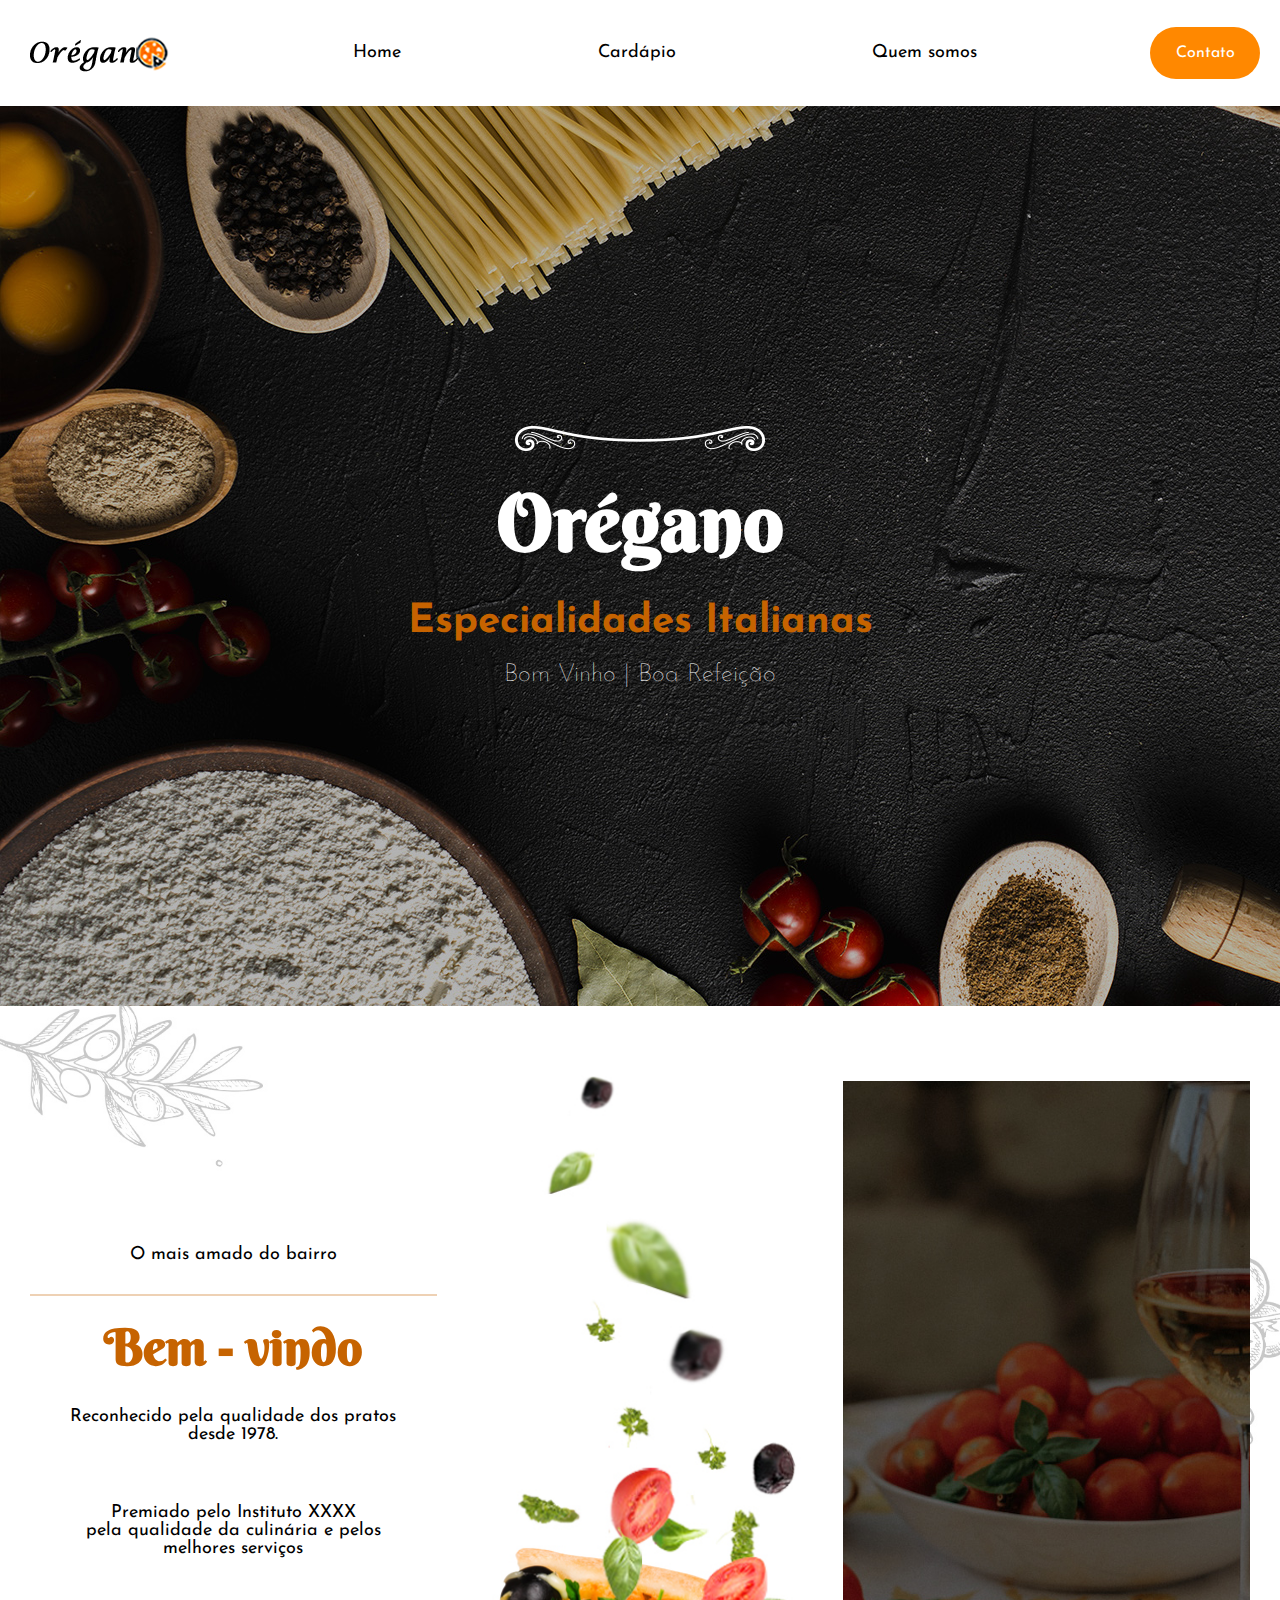
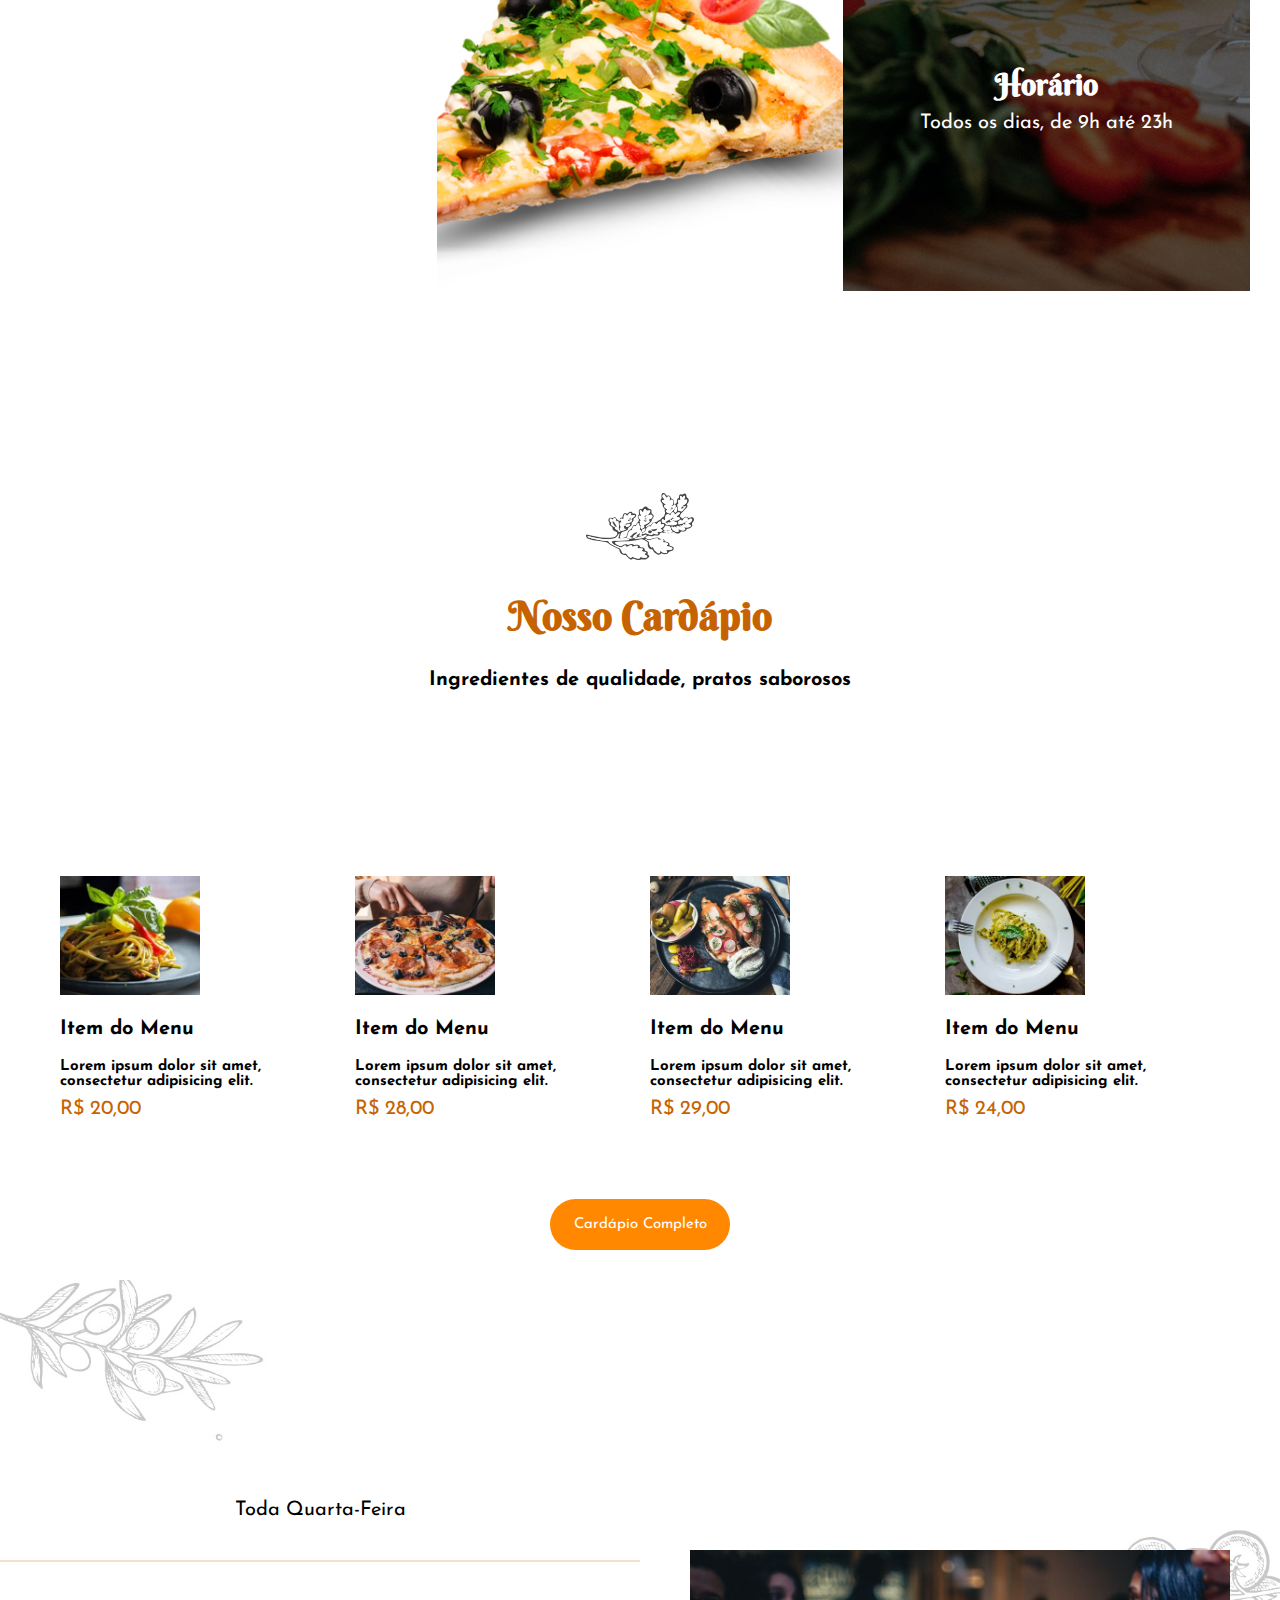
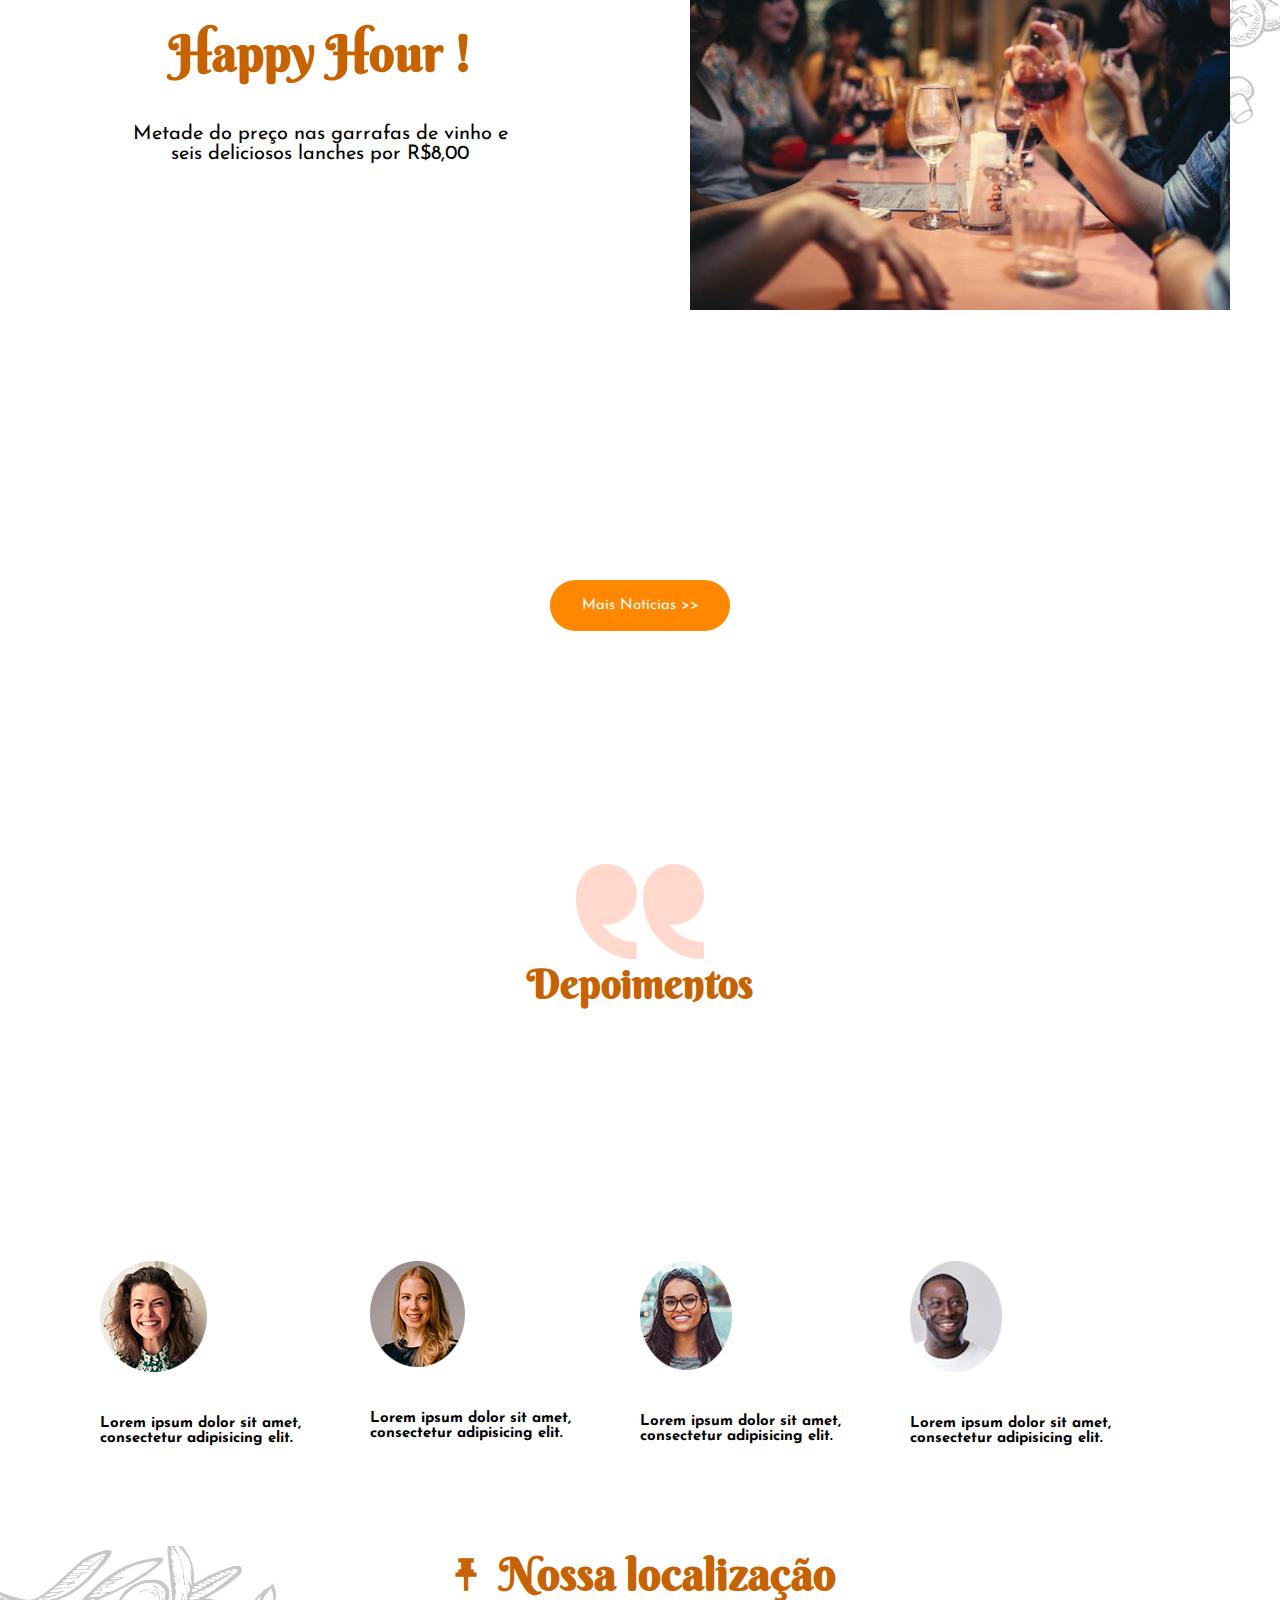
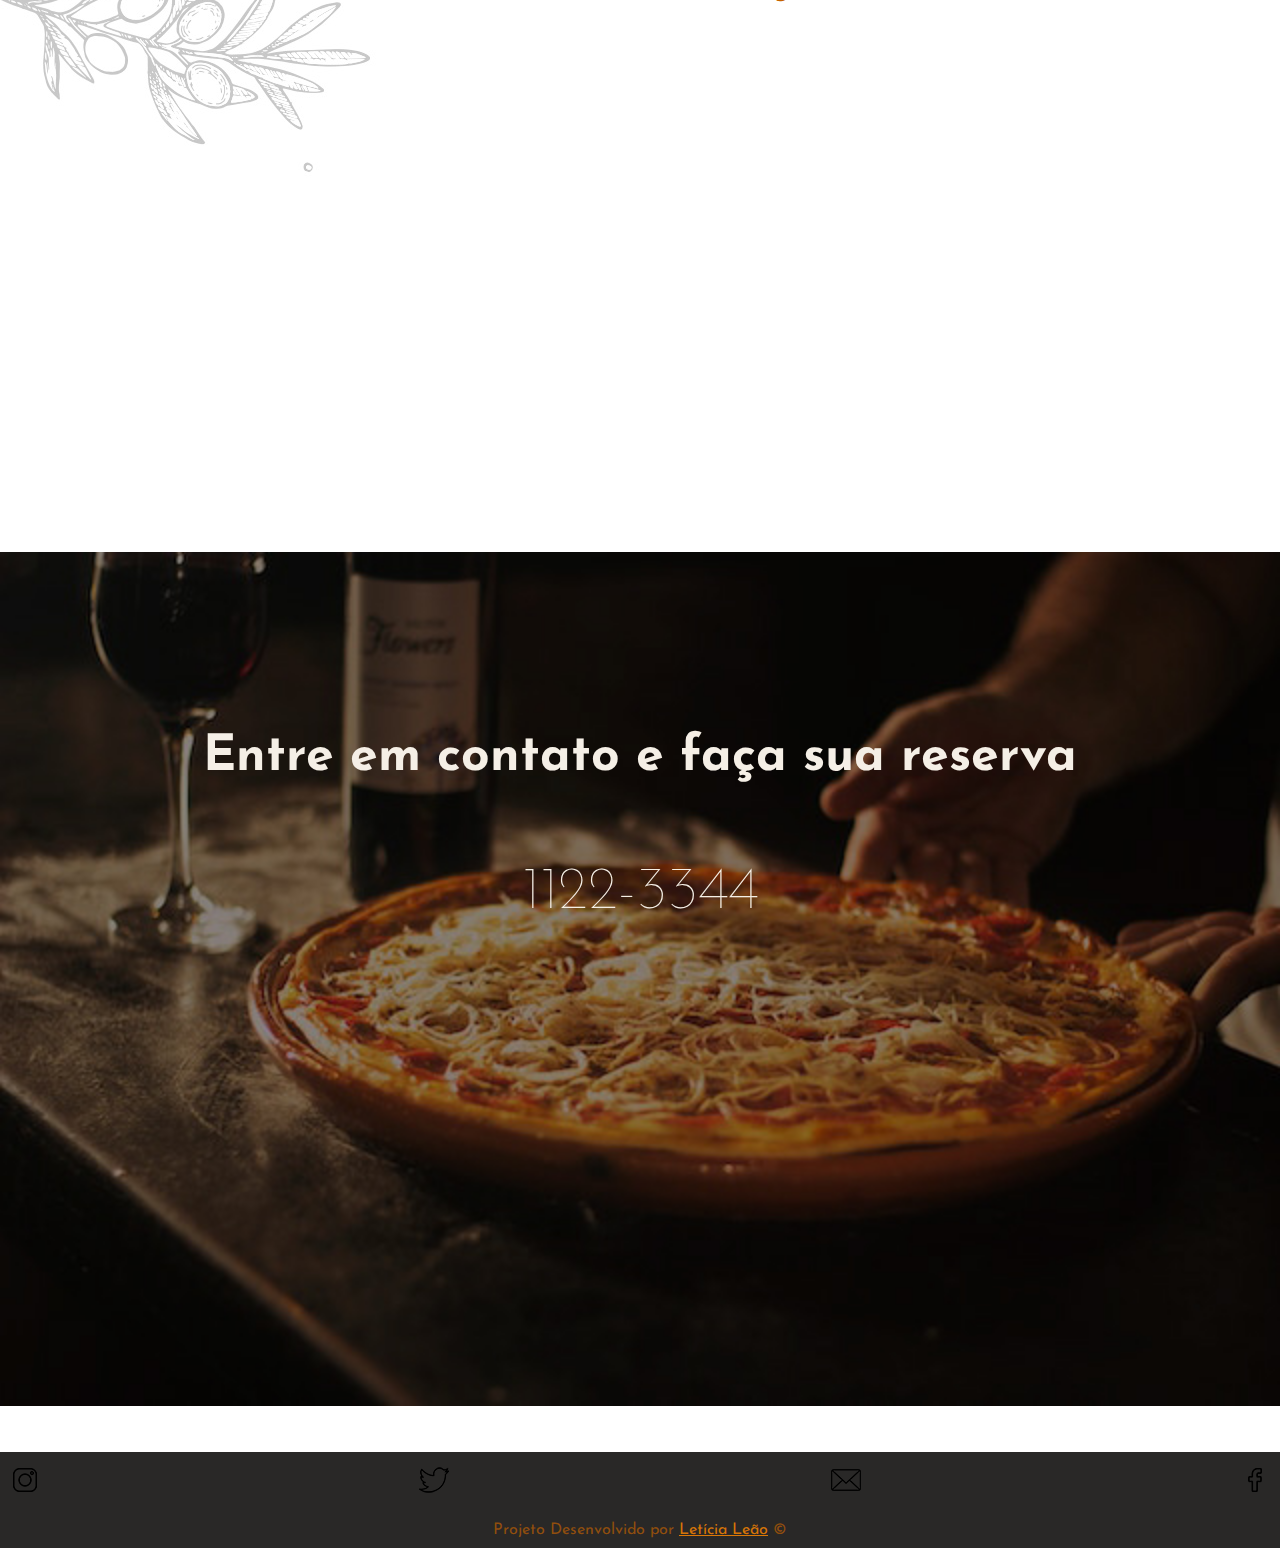
<file: index.html>
<!DOCTYPE html>
<html lang="pt-br">
<head>
    <meta charset="UTF-8">
    <meta name="viewport" content="width=device-width, initial-scale=1.0">
    <link rel="stylesheet" href="./style.css">
    <title>Orégano | Restaurante Italiano</title>
</head>
<body>
    <header class="header">
            <img class="logo" src="./src/img/oregano-logo-pequeno.png" alt="logo do site Fresco">
            <a class="menu-item" target="_blank" rel="noopener noreferrer" href="./index.html">Home</a>
            <a class="menu-item" target="_blank" rel="noopener noreferrer" href="./cardapio.html">Cardápio</a>
            <a class="menu-item" target="_blank" rel="noopener noreferrer" href="./quemSomos.html">Quem somos</a>
            <button class="button"><a target="_blank" rel="noopener noreferrer" href="./contato.html">Contato</a></button>
    </header>
    <section class="background-oregano">
        <img src="./src/img/imagem-titulo.png" alt="imagem de um detalhe em branco para o título do texto">
        <h1>Orégano</h1>
        <h2>Especialidades Italianas</h2>
        <h3>Bom Vinho | Boa Refeição</h3>
    </section>
    <section class="background-sheets">
        <div class="text-welcome">
            <p>O mais amado do bairro</p>
            <h1>Bem - vindo <br></h1>
            <p>Reconhecido pela qualidade dos pratos <br> desde 1978.</p>
            <p>Premiado pelo Instituto XXXX <br>pela qualidade da culinária e pelos <br> melhores serviços </p>
        </div>
        <div class="img"></div>
        <div class="schedule-text">
            <h1>Horário</h1>
            <p>Todos os dias, de 9h até 23h</p>
        </div>
    </section>
    <section class="container-text-menu">  
            <img class="img-text-menu" src="./src/img/folha-fundo-01.png" alt="imagem de uma folha branca">
            <h1>Nosso Cardápio</h1>
            <h2>Ingredientes de qualidade, pratos saborosos</h2>
    </section>
    <section class="menu">
        <div class="Item1">
            <img class="img1" src="./src/img/prato1.jpg" alt="imagem prato menu com macarrão">
            <h2>Item do Menu</h2>
            <h3>Lorem ipsum dolor sit amet, consectetur adipisicing elit.</h3>
            <div class="value">R$ 20,00</div>
        </div>
        <div class="Item2">
            <img class="img2" src="./src/img/prato2.jpg" alt="imagem prato menu, pizza">
            <h2>Item do Menu</h2>
            <h3>Lorem ipsum dolor sit amet, consectetur adipisicing elit.</h3>
            <div class="value">R$ 28,00</div>
        </div>
        <div class="Item3">
            <img class="img3" src="./src/img/prato3.jpg" alt="imagem prato menu ">
            <h2>Item do Menu</h2>
            <h3>Lorem ipsum dolor sit amet, consectetur adipisicing elit.</h3>
            <div class="value">R$ 29,00</div>
        </div>
        <div class="Item4">
            <img class="img4" src="./src/img/prato4.jpg"alt="imagem prato menu com macarrão">
            <h2>Item do Menu</h2>
            <h3>Lorem ipsum dolor sit amet, consectetur adipisicing elit.</h3>
            <div class="value">R$ 24,00</div>
        </div>
    </section>
    <section class="button-menu-completo">
      <button class="button-menu"><a target="_blank" rel="noopener noreferrer" href="./cardapio.html">Cardápio Completo</a></button>
    </section>
    <section class="container-happyHour">
        <div class="happy-hour">
            <p>Toda Quarta-Feira</p>
            <h1>Happy Hour ! <br></h1>
            <p>Metade do preço nas garrafas de vinho e <br> seis deliciosos lanches por R$8,00 <br></p>
        </div>
        <div class="img-happyHour"></div>
    </section>
    <section class="button-happyHour">
        <button class="button-happyHourText">Mais Notícias >> </button>
    </section>
    <section class="container-text-statements">  
        <img class="img-text-statements" src="./src/img/aspas.png" alt="imagem de aspas">
        <h1>Depoimentos</h1>
    </section>
    <section class="statements">
        <div>
            <img class="photo1" src="./src/img/foto1.png" alt="foto de uma mulher" >
            <h3>Lorem ipsum dolor sit amet, consectetur adipisicing elit.</h3>
        </div>
        <div>
            <img class="photo2" src="./src/img/foto2.png" alt="foto de uma mulher">
            <h3>Lorem ipsum dolor sit amet, consectetur adipisicing elit.</h3>
        </div>
        <div>
            <img class="photo3" src="./src/img/foto3.png" alt="foto de uma mulher" >
            <h3>Lorem ipsum dolor sit amet, consectetur adipisicing elit.</h3>
        </div>
        <div>
            <img class="photo4" src="./src/img/foto4.png" alt="foto de um homem">
            <h3>Lorem ipsum dolor sit amet, consectetur adipisicing elit.</h3>
        </div>
    </section>
    </section>
    <section class="location">
            <div class="text-maps">
               <h2>🖈 Nossa localização </h2>
            <div class="maps">
                <iframe src="https://www.google.com/maps/embed?pb=!1m18!1m12!1m3!1d240097.00529393676!2d-44.104136286466996!3d-19.90266148348103!2m3!1f0!2f0!3f0!3m2!1i1024!2i768!4f13.1!3m3!1m2!1s0xa690cacacf2c33%3A0x5b35795e3ad23997!2sBelo%20Horizonte%2C%20MG!5e0!3m2!1spt-BR!2sbr!4v1675211181791!5m2!1spt-BR!2sbr" width="600" height="450" style="border:0;" allowfullscreen="" loading="lazy" referrerpolicy="no-referrer-when-downgrade"></iframe>         
            </div>
    </section>
    <section class="banner">
        <h2>Entre em contato e faça sua reserva</h2>
        <h3>1122-3344</h3>
    </section>
    <section class="social-media">
        <a class="icon" target="_blank" rel="noopener noreferrer"  href=""><img src="./src/img/instagram.png" alt="logo instagram"></a>
        <a class="icon" target="_blank" rel="noopener noreferrer"  href=""><img src="./src/img/twitter.png" alt="logo twitter" ></a>
        <a class="icon" target="_blank" rel="noopener noreferrer"  href=""><img src="./src/img/o-email.png" alt="logo email"></a>
        <a class="icon" target="_blank" rel="noopener noreferrer"  href=""><img src="./src/img/facebook.png" alt="logo facebook"></a>
    </section>
    <footer> Projeto Desenvolvido por <a target="_blank" rel="noopener noreferrer" href="https://www.linkedin.com/in/leticialeaodev/">Letícia Leão</a> ©</footer>
</body>
</html>
</file>
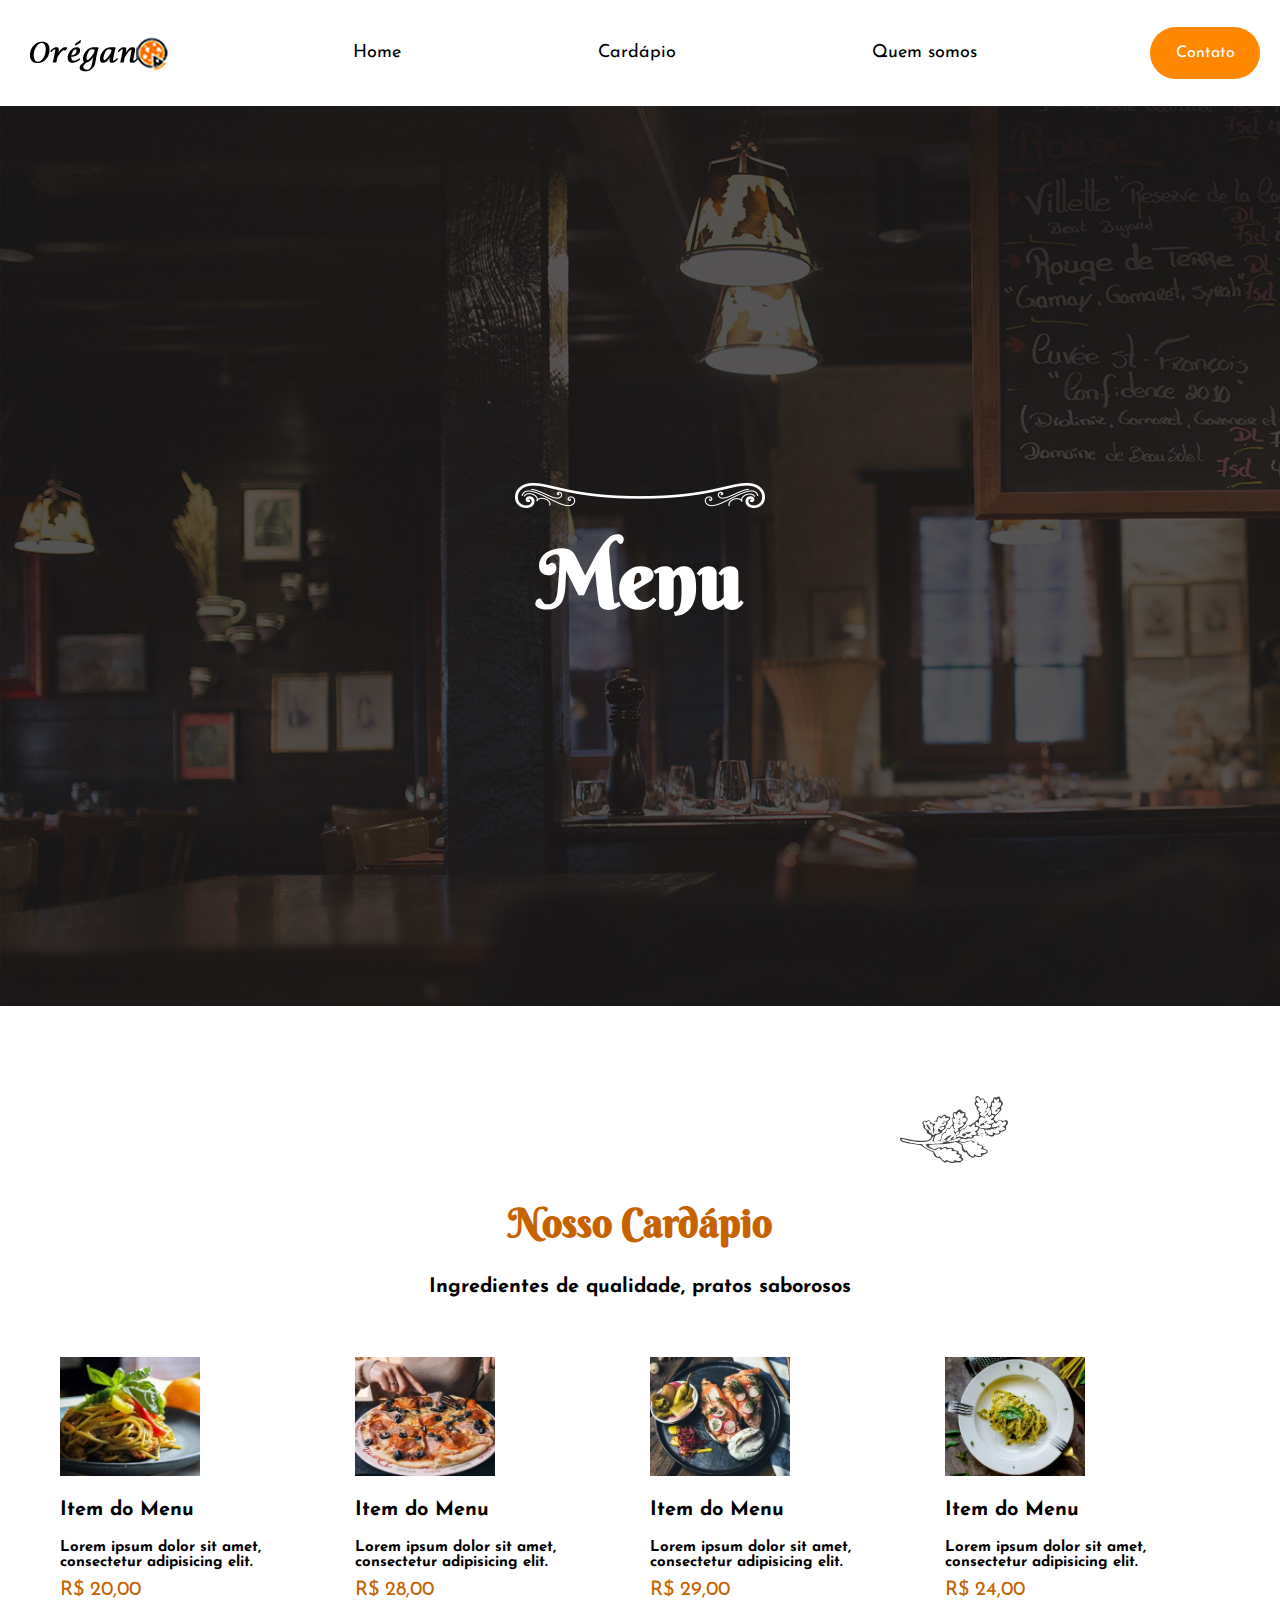
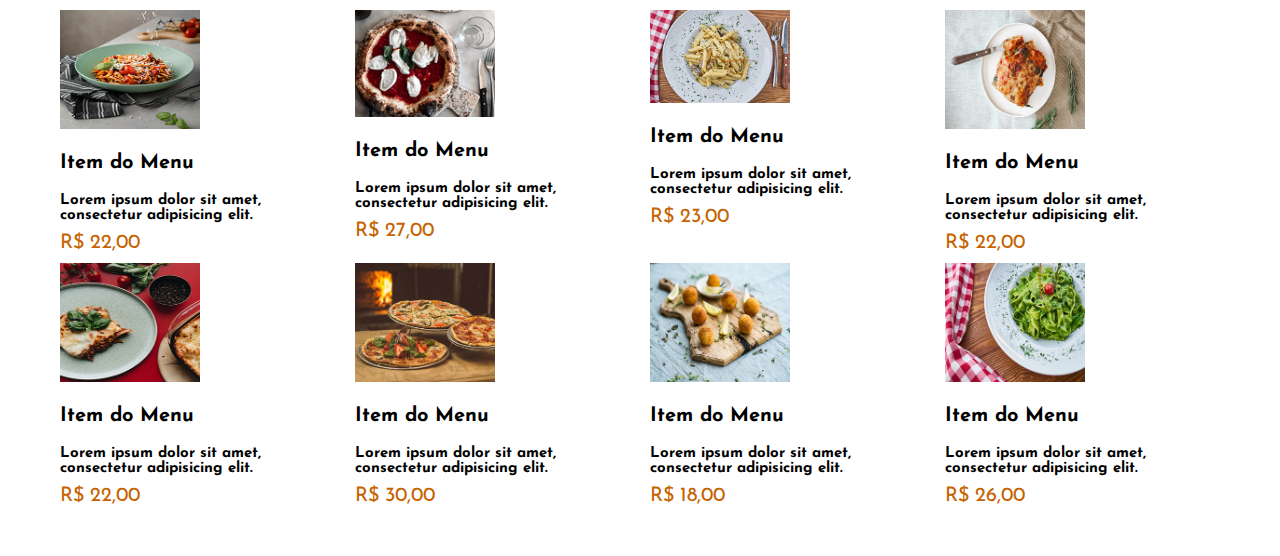
<file: cardapio.html>
<!DOCTYPE html>
<html lang="pt-br">
<head>
    <meta charset="UTF-8">
    <meta name="viewport" content="width=device-width, initial-scale=1.0">
    <link rel="stylesheet" href="./src/cardapio/style.css">
    <title>Cardápio</title>
</head>
<body>
    <header class="header">
        <img class="logo" src="./src/img/oregano-logo-pequeno.png" alt="logo do site Fresco"> 
        <a class="menu-iten" href="./index.html">Home</a>
        <a class="menu-iten" href="./cardapio.html">Cardápio</a>
        <a class="menu-iten" href="./quemSomos.html">Quem somos</a>
        <button class="button"><a href="./contato.html">Contato</a></button>
    </header>
    <section class="background">
        <img src="./src/img/imagem-titulo.png" alt="imagem de um detalhe em branco para o título do texto">
        <h1>Menu</h1>
    </section>

    <section class="container-text-menu">  
        <img class="img-text" src="./src/img/folha-fundo-01.png" alt="imagem de uma folha branca">
        <h1>Nosso Cardápio</h1>
        <h2>Ingredientes de qualidade, pratos saborosos</h2>
</section>
<section class="menu">
    <div class="Iten1">
        <img class="img1" src="./src/img/prato1.jpg" alt="imagem prato menu com macarrão">
        <h2>Item do Menu</h2>
        <h3>Lorem ipsum dolor sit amet,<br> consectetur adipisicing elit.</h3>
        <div class="value">R$ 20,00</div>
    </div>
    <div class="Iten2">
        <img class="img2" src="./src/img/prato2.jpg" alt="imagem prato menu, pizza">
        <h2>Item do Menu</h2>
        <h3>Lorem ipsum dolor sit amet,<br> consectetur adipisicing elit.</h3>
        <div class="value">R$ 28,00</div>
    </div>
    <div class="Iten3">
        <img class="img3" src="./src/img/prato3.jpg" alt="imagem prato menu ">
        <h2>Item do Menu</h2>
        <h3>Lorem ipsum dolor sit amet,<br> consectetur adipisicing elit.</h3>
        <div class="value">R$ 29,00</div>
    </div>
    <div class="Iten4">
        <img class="img4" src="./src/img/prato4.jpg"alt="imagem prato menu com macarrão">
        <h2>Item do Menu</h2>
        <h3>Lorem ipsum dolor sit amet,<br> consectetur adipisicing elit.</h3>
        <div class="value">R$ 24,00</div>
    </div>
    <div class="Iten5">
        <img class="img5" src="./src/img/prato5.jpg" alt="imagem prato menu com macarrão">
        <h2>Item do Menu</h2>
        <h3>Lorem ipsum dolor sit amet,<br> consectetur adipisicing elit.</h3>
        <div class="value">R$ 22,00</div>
    </div>
    <div class="Iten6">
        <img class="img6" src="./src/img/prato6.jpg" alt="imagem prato menu, pizza">
        <h2>Item do Menu</h2>
        <h3>Lorem ipsum dolor sit amet,<br> consectetur adipisicing elit.</h3>
        <div class="value">R$ 27,00</div>
    </div>
    <div class="Iten7">
        <img class="img7" src="./src/img/prato7.jpg" alt="imagem prato menu ">
        <h2>Item do Menu</h2>
        <h3>Lorem ipsum dolor sit amet,<br> consectetur adipisicing elit.</h3>
        <div class="value">R$ 23,00</div>
    </div>
    <div class="Iten8">
        <img class="img8" src="./src/img/prato8.jpg"alt="imagem prato menu com macarrão">
        <h2>Item do Menu</h2>
        <h3>Lorem ipsum dolor sit amet,<br> consectetur adipisicing elit.</h3>
        <div class="value">R$ 22,00</div>
    </div>
    <div class="Iten9">
        <img class="img9" src="./src/img/prato9.jpg" alt="imagem prato menu com macarrão">
        <h2>Item do Menu</h2>
        <h3>Lorem ipsum dolor sit amet,<br> consectetur adipisicing elit.</h3>
        <div class="value">R$ 22,00</div>
    </div>
    <div class="Iten10">
        <img class="img10" src="./src/img/prato10.jpg" alt="imagem prato menu, pizza">
        <h2>Item do Menu</h2>
        <h3>Lorem ipsum dolor sit amet,<br> consectetur adipisicing elit.</h3>
        <div class="value">R$ 30,00</div>
    </div>
    <div class="Iten11">
        <img class="img11" src="./src/img/prato11.jpg" alt="imagem prato menu ">
        <h2>Item do Menu</h2>
        <h3>Lorem ipsum dolor sit amet,<br> consectetur adipisicing elit.</h3>
        <div class="value">R$ 18,00</div>
    </div>
    <div class="Iten12">
        <img class="img12" src="./src/img/prato12.jpg"alt="imagem prato menu com macarrão">
        <h2>Item do Menu</h2>
        <h3>Lorem ipsum dolor sit amet,<br> consectetur adipisicing elit.</h3>
        <div class="value">R$ 26,00</div>
    </div>
</body>
</html>
</file>
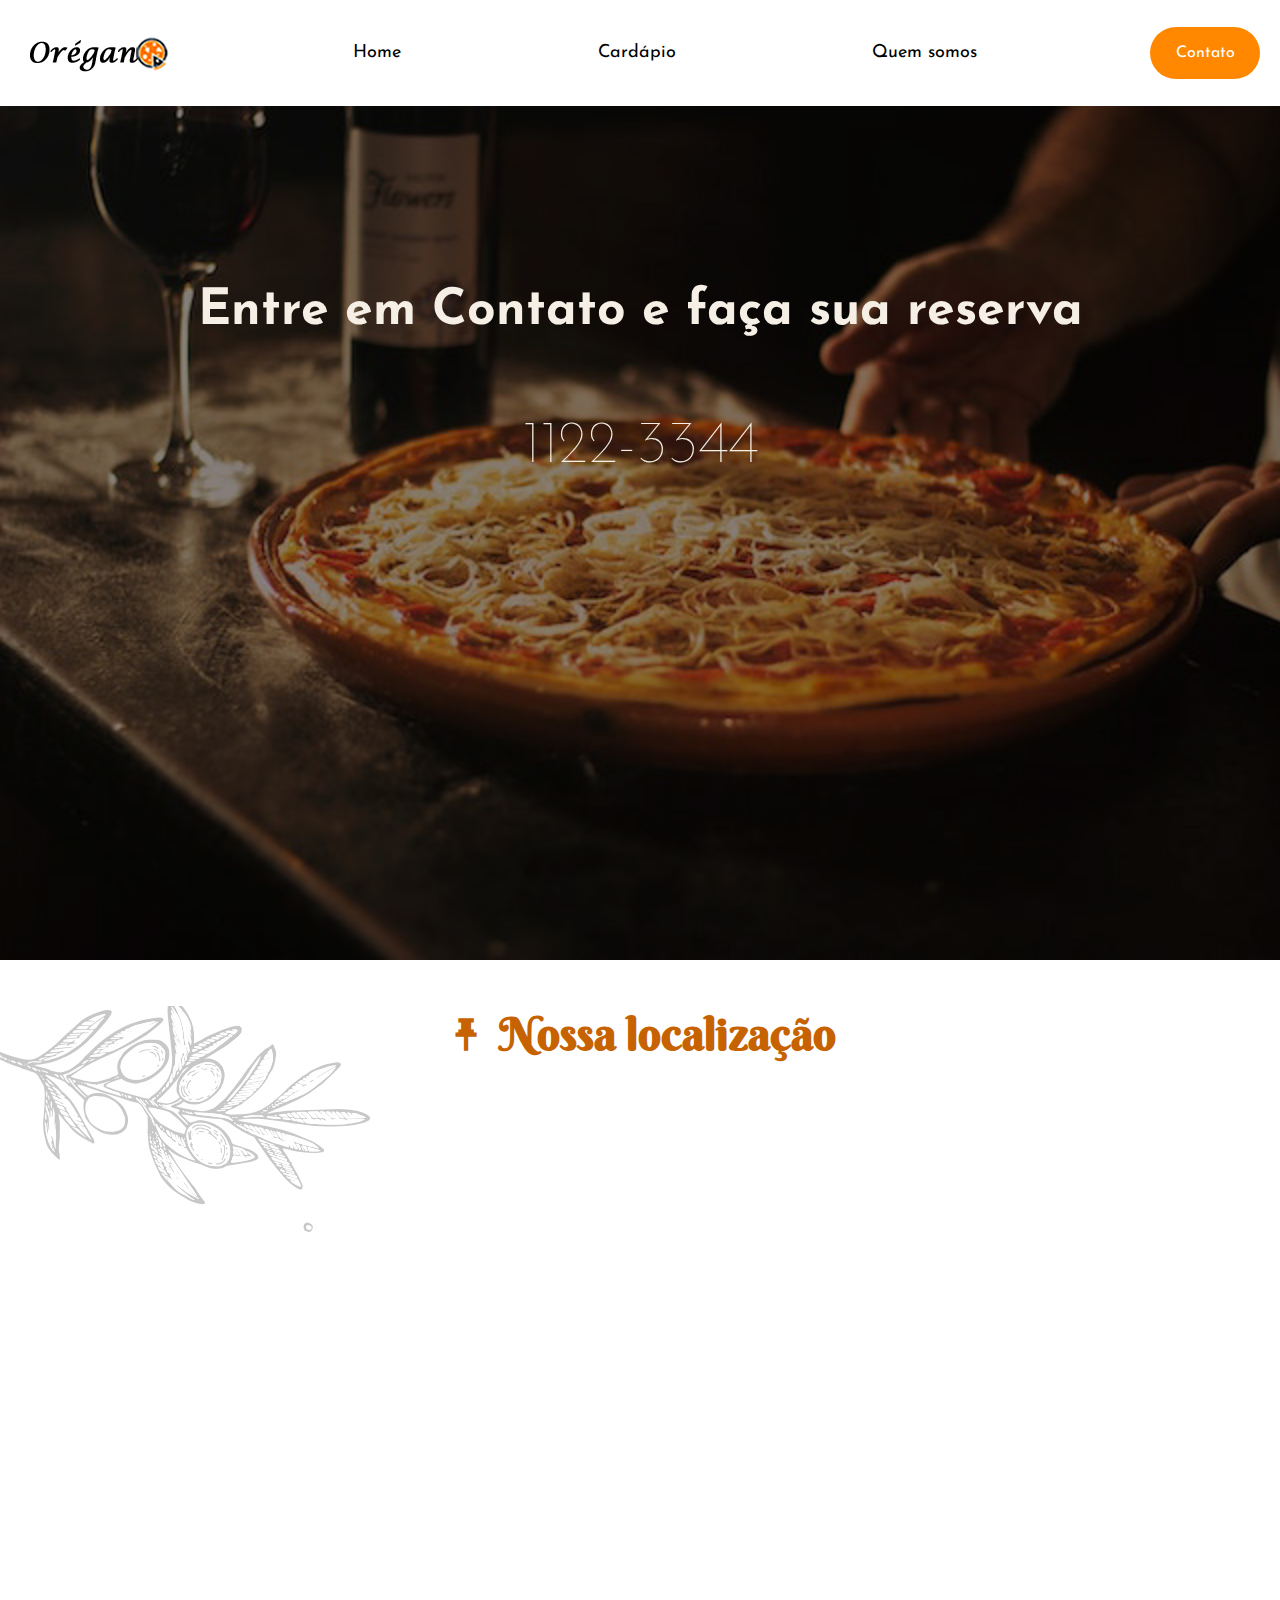
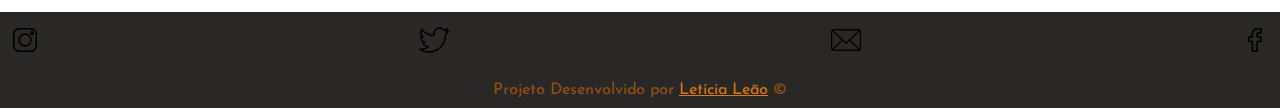
<file: contato.html>
<!DOCTYPE html>
<html lang="pt-br">
<head>
    <meta charset="UTF-8">
    <link rel="stylesheet" href="./src/contato/style.css">
    <title>Contato</title>
</head>
<body>
    <header class="header">
        <img class="logo" src="./src/img/oregano-logo-pequeno.png" alt="logo do site Fresco">
        <a class="menu-iten" href="./index.html">Home</a>
        <a class="menu-iten" href="./cardapio.html">Cardápio</a>
        <a class="menu-iten" href="./quemSomos.html">Quem somos</a>
        <button class="button"><a href="./contato.html">Contato</a></button>
    </header>
    <section class="banner">
        <h2>Entre em Contato e faça sua reserva</h2>
        <h3>1122-3344</h3>
    </section>
    <section class="location">
        <div class="text-maps">
           <h2>🖈 Nossa localização </h2>
        <div class="maps">
            <iframe src="https://www.google.com/maps/embed?pb=!1m18!1m12!1m3!1d240097.00529393676!2d-44.104136286466996!3d-19.90266148348103!2m3!1f0!2f0!3f0!3m2!1i1024!2i768!4f13.1!3m3!1m2!1s0xa690cacacf2c33%3A0x5b35795e3ad23997!2sBelo%20Horizonte%2C%20MG!5e0!3m2!1spt-BR!2sbr!4v1675211181791!5m2!1spt-BR!2sbr" width="600" height="450" style="border:0;" allowfullscreen="" loading="lazy" referrerpolicy="no-referrer-when-downgrade"></iframe>         
        </div>
    </section>
    <section class="social-media">
        <a class="icon" target="_blank" rel="noopener noreferrer"  href=""><img src="./src/img/instagram.png" alt="logo instagram"></a>
        <a class="icon" target="_blank" rel="noopener noreferrer"  href=""><img src="./src/img/twitter.png" alt="logo twitter" ></a>
        <a class="icon" target="_blank" rel="noopener noreferrer"  href=""><img src="./src/img/o-email.png" alt="logo email"></a>
        <a class="icon" target="_blank" rel="noopener noreferrer"  href=""><img src="./src/img/facebook.png" alt="logo facebook"></a>
    </section>
    <footer> Projeto Desenvolvido por <a target="_blank" rel="noopener noreferrer" href="https://www.linkedin.com/in/let%C3%ADcia-le%C3%A3o-47b183212/">Letícia Leão</a> ©</footer>
    </body>
</html>
</file>
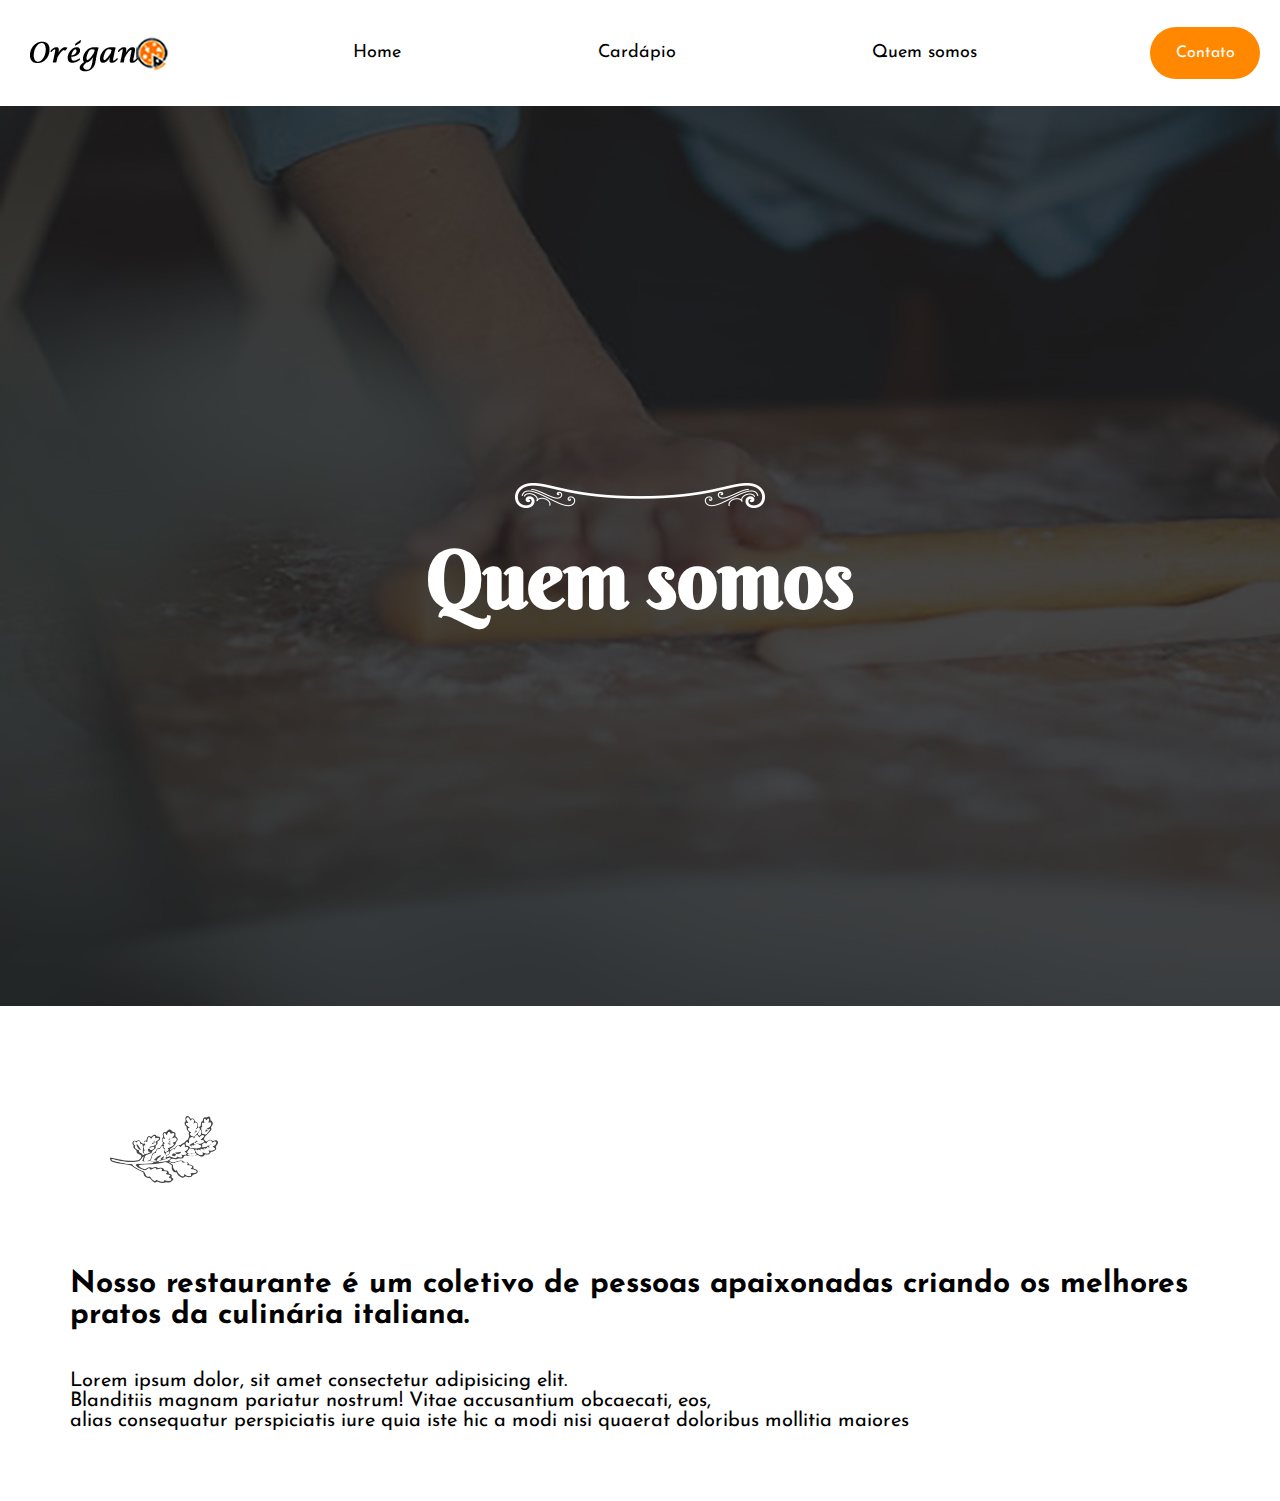
<file: quemSomos.html>
<!DOCTYPE html>
<html lang="pt-br">
<head>
    <meta charset="UTF-8">
    <meta name="viewport" content="width=device-width, initial-scale=1.0">
    <link rel="stylesheet" href="./src/quemSomos/style.css">
    <title>Quem somos</title>
</head>
<body>
    <header class="header">
        <img class="logo" src="./src/img/oregano-logo-pequeno.png" alt="logo do site Fresco">
        <a class="menu-iten" href="./index.html">Home</a>
        <a class="menu-iten" href="./cardapio.html">Cardápio</a>
        <a class="menu-iten" href="./quemSomos.html">Quem somos</a>
        <button class="button"><a href="./contato.html">Contato</a></button>
    </header>
    <section class="background">
        <img src="./src/img/imagem-titulo.png" alt="imagem de um detalhe em branco para o título do texto">
        <h1>Quem somos</h1>
    </section>
    <section class="quem-somos">  
        <img class="img-quemSomos" src="./src/img/folha-fundo-01.png" alt="imagem de um galho">
        <div class="text-quemSomos">
            <h2>Nosso restaurante é um coletivo de pessoas apaixonadas criando os melhores pratos da culinária italiana. </h2>
            <p>Lorem ipsum dolor, sit amet consectetur adipisicing elit. <br>
                Blanditiis magnam pariatur nostrum! Vitae accusantium obcaecati, eos,<br>
                alias consequatur perspiciatis iure quia iste hic a modi nisi quaerat doloribus mollitia maiores</p>
        </div>
     </section>

</body>
</html>
</file>
<file: style.css>
@import url('https://fonts.googleapis.com/css2?family=Josefin+Sans&family=Russo+One&family=Sarala&family=VT323&display=swap');
@import url('https://fonts.googleapis.com/css2?family=Berkshire+Swash&family=Josefin+Sans&family=Roboto:wght@400;900&family=Russo+One&family=Sarala&family=VT323&display=swap');


* {
    box-sizing: border-box;
    padding: 0;
    margin: 0;
    text-decoration: none;
}

.header{
    align-items:center ;
    display: flex;
    flex-direction:row ;
    font-family: 'Josefin Sans', sans-serif;
    font-size: 18px;
    justify-content: space-between;
    padding: 20px;
}

.menu-item{
    color: black;
    padding: 24px;
}

.menu-item:hover{
    color: #FF8800;
    transition: 0.5s; 
}

a{
    text-decoration: none;
    color: white;
}

.button{
    background-color: #FF8800 ;
    border: none;
    border-radius: 50px;
    color: rgb(255, 255, 255);
    cursor: pointer;
    font-family: 'Josefin Sans', sans-serif;
    font-size: 16px;
    padding: 12px;
    padding: 18px;
    width: 110px;
}

.button:hover{
    background-color: #C66300;
    color: rgb(255, 255, 255);
    transition: 1s;
}

.background-oregano{
    align-items: center;
    background: no-repeat url(./src/img/plano-de-fundo.jpg);
    display: flex;
    flex-direction: column;
    height: 100vh;
    justify-content: center;
    width: 100vw;
   
}

.background-oregano h1{
    color: white;
    font-family: 'Berkshire Swash', cursive;
    font-size: 80px;
    padding-top: 20px;
    text-align: center;
}

.background-oregano h2{
    color: #C66300;
    font-family: 'Josefin Sans', sans-serif;
    font-size: 40px;
    padding-top: 30px;
    text-align: center;
}

.background-oregano h3{
    color: #ffffff;
    font-family: 'Josefin Sans', sans-serif;
    font-size: 25px;
    font-weight:lighter;
    text-align: center;
    padding-top: 20px;
}

.background-sheets{
    background: no-repeat url(./src/img/folha-fundo-02.jpg);
    background-size: 100%;
    display: grid;
    grid-template-columns: 1fr 1fr 1fr;
    padding:30px;
    
}

.text-welcome{
    grid-column: 1 / 1;
    height: 100vh;
    padding-top: 20vh;
}

.text-welcome p{
    color: #000000;
    font-family: 'Josefin Sans', sans-serif;
    font-size: 18px;
    padding: 30px;
    text-align: center;
}

.text-welcome h1 {
    border-top: 2px solid #c663004b;
    color: #C66300;
    font-family: 'Berkshire Swash', cursive;
    font-size: 50px;
    padding-top: 20px;
    text-align: center;
}

.img{
    background: no-repeat center url(./src/img/pizza.jpg);
    background-size: 60vh;
    height: 100vh;
}

.schedule-text{
    background: no-repeat center url(./src/img/horario.jpg) ;
    background-size: 60vh;
    height: 100vh;
}

.schedule-text h1{
    color: #ffffff;
    font-family: 'Berkshire Swash', cursive;
    font-size: 30px;
    padding-top: 70vh;
    text-align: center;
}

.schedule-text p{
    color: #ffffff;
    font-size: 20px;
    font-family: 'Josefin Sans', sans-serif;
    padding: 10px;
    text-align: center;
}

.container-text-menu{
    align-items: center;
    display: flex;
    flex-direction: column;
    height: 50vh;
    justify-content: center;
    width: 100vw;
}

.container-text-menu h1{
    color: #C66300;
    font-family: 'Berkshire Swash', cursive;
    font-size: 40px;
    padding-top: 30px;
    text-align: center;
}

.container-text-menu h2{
    color: #000000;
    font-family: 'Josefin Sans', sans-serif;
    font-size: 20px;
    padding-top: 30px;
    text-align: center;
}

.menu{
    display: flex;
    flex-direction: row;
    font-family: 'Josefin Sans', sans-serif;
    padding: 50px;
}

.img1, .img2, .img3, .img4{
    padding: 10px;
    width: 10em;
}

.menu h2{
    font-size: 20px;
    padding: 10px;
}

.menu h3{
    font-size: 15px;
    padding: 10px;
}

.value {
    color:#C66300;
    font-size: 20px;
    padding-left: 10px;
}

.button-menu-completo {
    display: flex;
    justify-content: center;
    padding: 30px;
}

.button-menu{
    background-color: #FF8800 ;
    border: none;
    border-radius: 50px;
    color: white;
    cursor: pointer;
    font-size: 15px;
    font-family: 'Josefin Sans', sans-serif;
    padding: 18px;
    width: 12em;
}

.button-menu:hover{
    background-color: #C66300;
    transition: 0.8s;
}

.container-happyHour{
    background: no-repeat url(./src/img/folha-fundo-02.jpg);
    background-size: 100%;
    display: grid;
    grid-template-columns: 1fr 1fr;
}

.happy-hour{
    height: 100vh;
    padding-top: 20vh;
}

.img-happyHour{ 
    background: no-repeat center url(./src/img/happy-hour.jpg) ;
    background-size: 60vh;
    height: 100vh;
}

.happy-hour p{
    color: #000000;
    font-family: 'Josefin Sans', sans-serif;
    font-size: 16px;
    padding: 40px;
    text-align: center;
    font-size:20px ;

}

.happy-hour h1 {
    border-top: 2px solid #c6630033;
    color: #C66300;
    font-family: 'Berkshire Swash', cursive;
    font-size: 50px;
    padding-top: 60px;
    text-align: center;
}

.button-happyHour{
    display: flex;
    justify-content: center;
    padding-block-end: 80px;
}

.button-happyHourText{
    background-color: #FF8800 ;
    border: none;
    border-radius: 50px;
    color: white;
    cursor: pointer;
    font-family: 'Josefin Sans', sans-serif;
    font-size: 15px;
    padding: 18px;
    width: 12em;
}

.button-happyHourText:hover{
    background-color: #C66300;
    transition: 0.8s;
}
 

.container-text-statements{
    align-items: center;
    display: flex;
    flex-direction: column;
    height: 50vh;
    justify-content: center;
    width: 100vw;
}

.img-text-statements{
    width: 10vw;
}

.container-text-statements h1{
    color: #C66300;
    font-family: 'Berkshire Swash', cursive;
    font-size: 40px;
    text-align: center;
}

.statements{
    display: flex;
    flex-direction: row;
    font-family: 'Josefin Sans', sans-serif;
    padding: 100px;
}

.statements h3{
    font-size: 15px;
    padding-top: 40px;
}

.location{
    background: no-repeat url(./src/img/folha-fundo-02.jpg);
}

.text-maps{
    color: #C66300;
    font-family: 'Berkshire Swash', cursive;
    font-size: 30px;
    text-align: center;
}

.maps{
   display: flex;
   justify-content: center;
   padding: 50px;
}

.banner{
    background-image: url(./src/img/plano-de-fundo2.jpg);
    background-repeat: no-repeat;
    background-size: 100vw;
    height: 100vh;
    padding: 150px;
 }

 .banner h2{
     color: #F5EFE6;
     font-family: 'Josefin Sans', sans-serif;
     font-size: 50px;
     padding-top: 30px;
     text-align: center;
 }
 
 .banner h3{
     color: #F5EFE6;
     font-family: 'Josefin Sans', sans-serif;
     font-size: 60px;
     font-weight:lighter;
     padding-top: 80px;
     text-align: center;
 }

.social-media{
    align-items:center ;
    background-color: #292827;
    display: flex;
    flex-direction:row ;
    justify-content: space-between;
    padding: 5px;    
}

.icon{
    color: black;
    padding: 8px;
}

.icon:hover{
    transform: scale(1.6);
    transition: 0.5s; 
}

footer {
    color: #c66300ab;
    background-color: #292827;
    font-family: 'Josefin Sans';
    padding: 10px;
    text-align: center;
}

footer a{
   color: #ff8800d5;
   text-decoration: underline;
}


/* Responsividade */
 
 @media screen and (max-width:768px) {

.header{
    flex-direction: column;
    font-size: 22px;
}
    
.background-sheets{
    background-size: 100vh;
    grid-template-columns: 1fr;
    width: 100vw;
}

.text-welcome p{
    font-size: 24px; 
}

.schedule-text h1{
    font-size: 45px;
}

.schedule-text p{   
    font-size: 28px;
}

.menu{
    display: grid;
    grid-template-columns: 1fr 1fr;
    height: 100vh;
    padding: 15px;
    width: 100vw;
}

.container-text-menu h2{
    font-size: 25px;
}

.menu h3{
    font-size: 18px;
}

.value {
    font-size: 22px;
}

.button-menu{
    font-size: 20px;
}

.container-happyHour{
    display: flex;
    flex-direction: column;
    height: 100vh;
    padding: 15px;
    width: 100vw;
}

.statements{
    display: grid;
    grid-template-columns: 1fr 1fr;
    padding: 40px;
}

.location{
    background-image:none;
    padding-top: 60px;
}

.banner{
    background: no-repeat url(./src/img/plano-de-fundo2.jpg);
    block-size: 100vw;
    font-family: 'Josefin Sans', sans-serif;
    display: block;
    padding: 20px;
    margin: 20px;
}

.banner h2{
    font-size: 45px;
    font-weight: lighter;
 }
 
 .banner h3{
     font-size: 60px; 
 }
  }
</file>
<file: src/cardapio/style.css>
@import url('https://fonts.googleapis.com/css2?family=Josefin+Sans&family=Russo+One&family=Sarala&family=VT323&display=swap');
@import url('https://fonts.googleapis.com/css2?family=Berkshire+Swash&family=Josefin+Sans&family=Roboto:wght@400;900&family=Russo+One&family=Sarala&family=VT323&display=swap');


* {
    box-sizing: border-box;
    padding: 0;
    margin: 0;
    text-decoration: none;
}

header{
    align-items:center ;
    display: flex;
    flex-direction:row ;
    font-size: 18px;
    font-family: 'Josefin Sans', sans-serif;
    justify-content: space-between;
    padding: 20px;
}

.menu-iten{
    color: black;
    padding: 24px;
}

.menu-iten:hover{
    color: #FF8800;
    transition: 0.5s; 
}

a{
    color: white;
    text-decoration: none;
}

.button{
    background-color: #FF8800 ;
    border: none;
    border-radius: 50px;
    color: white;
    cursor: pointer;
    font-family: 'Josefin Sans', sans-serif;
    font-size: 16px;
    padding: 12px;
    padding: 18px;
    width: 110px;
}

.button:hover{
    background-color: #C66300;
    transition: 1s;
}

.background{
    align-items: center;
    background: no-repeat url(../img/menu.jpg);
    display: flex;
    flex-direction: column;
    height: 100vh;
    justify-content: center;
    width: 100vw;
 }
 
 .img-title{
     padding-top: 40vh;
     padding-left: 90vh;
     
 }
 
 .background h1{
     color: white;
     font-size: 80px;
     font-family: 'Berkshire Swash', cursive;
     padding-top: 20px;
     text-align: center;
 }
 

.img-text{
    padding-top: 10vh;
    padding-left: 100vh;
} 

.container-text-menu h1{
    color: #C66300;
    font-size: 40px;
    font-family: 'Berkshire Swash', cursive;
    padding-top: 30px;
    text-align: center;
}

.container-text-menu h2{
    color: #000000;
    font-size: 20px;
    font-family: 'Josefin Sans', sans-serif;
    padding-top: 30px;
    text-align: center;
}

.menu{
    display: grid;
    font-family: 'Josefin Sans', sans-serif;
    grid-template-columns: 1fr 1fr 1fr 1fr;
    padding: 50px;   
}

.img1, .img2, .img3, .img4, .img5, .img6, .img7, .img8, .img9, .img10, .img11, .img12 {
    width: 10em;
    padding: 10px;
}

.menu h2{
    font-size: 20px;
    padding: 10px;
}

.menu h3{
    font-size: 15px;
    padding: 10px;
}

.value{
    color:#C66300;
    font-size: 20px;
    padding-left: 10px;
}


/* Responsividade */

@media screen and (max-width:768px) {

.header{
    flex-direction: column;
    font-size: 22px;
}
    

.menu{
    display: grid;
    grid-template-columns: 1fr ;
    height: 100vh;
    padding: 30px;
    width: 100vw;
}

.container-text-menu h2{
    font-size: 25px;
}

.menu h3{
    font-size: 18px;
}

.value {
    font-size: 22px;
}

  }
</file>
<file: src/contato/style.css>
@import url('https://fonts.googleapis.com/css2?family=Josefin+Sans&family=Russo+One&family=Sarala&family=VT323&display=swap');
@import url('https://fonts.googleapis.com/css2?family=Berkshire+Swash&family=Josefin+Sans&family=Roboto:wght@400;900&family=Russo+One&family=Sarala&family=VT323&display=swap');


* {
    box-sizing: border-box;
    margin: 0;
    padding: 0;
    text-decoration: none;
}

header{
    align-items:center ;
    display: flex;
    flex-direction:row ;
    font-family: 'Josefin Sans', sans-serif;
    font-size: 18px;
    justify-content: space-between;
    padding: 20px;
}
.menu-iten{
    color: black;
    padding: 24px;
}

.menu-iten:hover{
    color: #FF8800;
    transition: 0.5s; 
}

a{
    color: white;
    text-decoration: none;
}

.button{
    background-color: #FF8800 ;
    border-radius: 50px;
    border: none;
    color: white;
    cursor: pointer;
    font-family: 'Josefin Sans', sans-serif;
    font-size: 16px;
    padding: 12px;
    padding: 18px;
    width: 110px;
}

.button:hover{
    background-color: #C66300;
    transition: 1s;
}

.banner{
    background-image: url(../img/plano-de-fundo2.jpg);
    background-repeat: no-repeat;
    background-size: 100vw;
    height: 100vh;
    padding: 150px;
 }
 
 .banner-titulo{
     padding-top: 40vh;
     padding-left: 90vh;
 }

 .banner h2{
     color: #F5EFE6;
     font-family: 'Josefin Sans', sans-serif;
     font-size: 50px;
     padding-top: 30px;
     text-align: center;
 }
 
 .banner h3{
     color: #F5EFE6;
     font-family: 'Josefin Sans', sans-serif;
     font-size: 60px;
     font-weight:lighter;
     padding-top: 80px;
     text-align: center;
 }

.location{
    background: no-repeat url(../img/folha-fundo-02.jpg);
}

.text-maps{
    color: #C66300;
    font-family: 'Berkshire Swash', cursive;
    font-size: 30px;
    text-align: center;
}

.maps{
   display: flex;
   justify-content: center;
   padding: 50px;
}

.social-media{
    align-items:center ;
    background-color: #292827;
    display: flex;
    flex-direction:row ;
    justify-content: space-between;
    padding: 5px;
}

.icon{
    color: black;
    padding: 8px;
}

.icon:hover{
    transform: scale(1.6);
    transition: 0.5s; 
}

footer {
    background-color: #292827;
    color: #c66300ab;
    font-family: 'Josefin Sans';
    padding: 10px;
    text-align: center;
}

footer a{
   color: #ff8800d5;
   text-decoration: underline;
}

/* Responsividade */
 
@media screen and (max-width:768px) {

    .header{
        flex-direction: column;
        font-size: 22px;
    }

    .location{
        background-image:none;
        padding-top: 60px;
    }
    
    .banner{
        background: no-repeat url(../img/plano-de-fundo2.jpg);
        block-size: 100vw;
        font-family: 'Josefin Sans', sans-serif;
        display: block;
        padding: 20px;
        margin: 20px;
    }
    
    .banner h2{
        font-size: 45px;
        font-weight: lighter;
     }
     
     .banner h3{
         font-size: 60px; 
     }
      }
</file>
<file: src/quemSomos/style.css>
@import url('https://fonts.googleapis.com/css2?family=Josefin+Sans&family=Russo+One&family=Sarala&family=VT323&display=swap');
@import url('https://fonts.googleapis.com/css2?family=Berkshire+Swash&family=Josefin+Sans&family=Roboto:wght@400;900&family=Russo+One&family=Sarala&family=VT323&display=swap');


* {
    box-sizing: border-box;
    margin: 0;
    padding: 0;
    text-decoration: none;
}

header{
    align-items:center ;
    display: flex;
    flex-direction:row ;
    font-family: 'Josefin Sans', sans-serif;
    font-size: 18px;
    justify-content: space-between;
    padding: 20px;
}

.menu-iten{
    color: black;
    padding: 24px;
}

.menu-iten:hover{
    color: #FF8800;
    transition: 0.5s; 
}

a{
    color: white;
    text-decoration: none;
}

.button{
    background-color: #FF8800 ;
    border: none;
    border-radius: 50px;
    color: white;
    cursor: pointer;
    font-family: 'Josefin Sans', sans-serif;
    font-size: 16px;
    padding: 18px;
    width: 110px;
}

.button:hover{
    background-color: #C66300;
    transition: 1s;
}

.background{
    align-items: center; 
    background: no-repeat url(../img/quem\ somos.jpg);
    display: flex;
    flex-direction: column;
    height: 100vh;
    justify-content: center;
    width: 100vw;
 }
 
 .background h1{
     color: white;
     font-family: 'Berkshire Swash', cursive;
     font-size: 80px;
     padding-top: 20px;
     text-align: center;
 }
 
.img-quemSomos{
    margin: 50px;
    padding: 10px;
 }

.quem-somos{
    font-family: 'Josefin Sans', sans-serif;
    font-size: 20px;
    padding: 50px;
}

.text-quemSomos h2, p{
    padding: 20px;
}


/* Responsividade */
 
@media screen and (max-width:768px) {

    .header{
        flex-direction: column;
        font-size: 22px;
    }

    .quem-somos h1,p{
        font-size: 26px;
    }

      }
</file>
